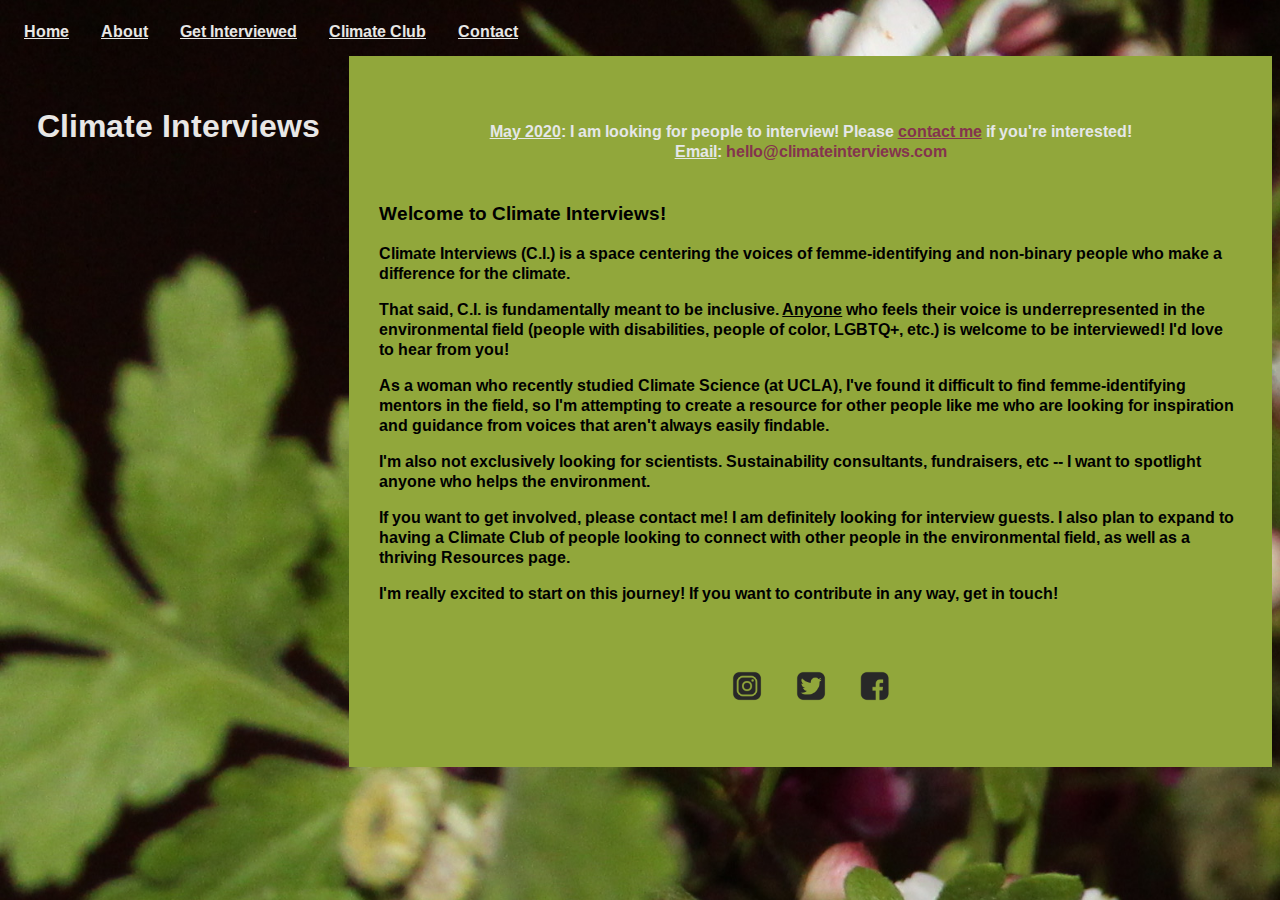
<file: index.html>
<!DOCTYPE html>
<html lang="en">
<head>
  <!-- Global site tag (gtag.js) - Google Analytics -->
  <script async src="https://www.googletagmanager.com/gtag/js?id=UA-167232995-1"></script>
  <script>
    window.dataLayer = window.dataLayer || [];
    function gtag(){dataLayer.push(arguments);}
    gtag('js', new Date());

    gtag('config', 'UA-167232995-1');
  </script>
  
    <meta charset="UTF-8">
    <title>Climate Interviews</title>
    <link rel="icon" href="icon.png" type="image/x-icon">
<!--    <link rel="shortcut icon" href="icon.png" type="image/x-icon"> -->
    <meta name="viewport" content="width=device-width, initial-scale=1">
    <meta name="keywords" content="climate, women, environment, blog, interviews, sustainability, femme, non-binary">
    <meta name="description" content="A space centering the voices of femme-identifying and non-binary people who make a difference for the climate.">
    <meta name="author" content="Ashley Hoffmann">

    <link href="style.css" rel="stylesheet" type="text/css">
    <link href="https://fonts.googleapis.com/css2?family=Arimo:wght@400;700&display=swap" rel="stylesheet">
</head>

<body>

  <div class="navbar">
    <a href="/index.html">Home</a>
    <a href="/about.html">About</a>
    <a href="/interview-info.html">Get Interviewed</a>
<!--    <div class="dropdown">
      <button class="dropbtn">Interviews
        <i class="fa fa-caret-down"></i>
      </button>
      <div class="dropdown-content">
        <a href="/interview-info.html">Interview Information</a>
        <a href="/contact.html">Could be you! Contact me! ;~)</a>
      </div>
    </div> -->
<!--    <a href="/resources.html">Resources</a> -->
    <a href="/club.html">Climate Club</a>
    <a href="/contact.html">Contact</a>
  </div>

<div class="column-container">
    <div class="left column">
      <h1 class="title" id="title">Climate Interviews</h1><br>
    </div>
    <div class="right column">
          <div class="words">
            <div style="text-align:center">
            <p style="color:#e5e7e8"><span style="text-decoration:underline">May 2020</span>: I am looking for people to interview! Please <a href="/contact.html" class="links">contact me</a> if you're interested!<br>
              <span style="text-decoration:underline">Email</span>: <span class="links">hello@climateinterviews.com</span><br><br></p></div>
            <p style="font-size: larger">Welcome to Climate Interviews!</p>
            <p>Climate Interviews (C.I.) is a space centering the voices of femme-identifying and non-binary people who make a difference for the climate.</p>
            <p>That said, C.I. is fundamentally meant to be inclusive. <span style="text-decoration:underline">Anyone</span> who feels their voice is underrepresented in the environmental field (people with disabilities, people of color, LGBTQ+, etc.) is welcome to be interviewed! I'd love to hear from you!</p>
            <p>As a woman who recently studied Climate Science (at UCLA), I've found it difficult to find femme-identifying mentors in the field, so I'm attempting to create a resource for other people like me who are looking for inspiration and guidance from voices that aren't always easily findable.</p>
            <p>I'm also not exclusively looking for scientists. Sustainability consultants, fundraisers, etc -- I want to spotlight anyone who helps the environment.</p>
            <p>If you want to get involved, please contact me! I am definitely looking for interview guests. I also plan to expand to having a Climate Club of people looking to connect with other people in the environmental field, as well as a thriving Resources page.</p>
            <p>I'm really excited to start on this journey! If you want to contribute in any way, get in touch!</p><br>
            <p style="text-align:center"><a href="https://www.instagram.com/climateinterviews/" target="_blank"><img src="ig-icon.png" class="social-icons" alt="Instagram"></a> <a href="https://www.twitter.com/ClimateInts" target="_blank"><img src="tw-icon.png" class="social-icons" alt="Twitter"></a> <a href="https://www.facebook.com/pg/ClimateInterviews/" target="_blank"><img src="fb-icon.png" class="social-icons" alt="Facebook"></a></p>
<!--           <h2 class="header">Sample Interview: XYZ<br></h2>
            <p class="words">Lorum ipsum.<br></p> -->
            </div>
      </div>
  </div>
</body>
</html>
</file>
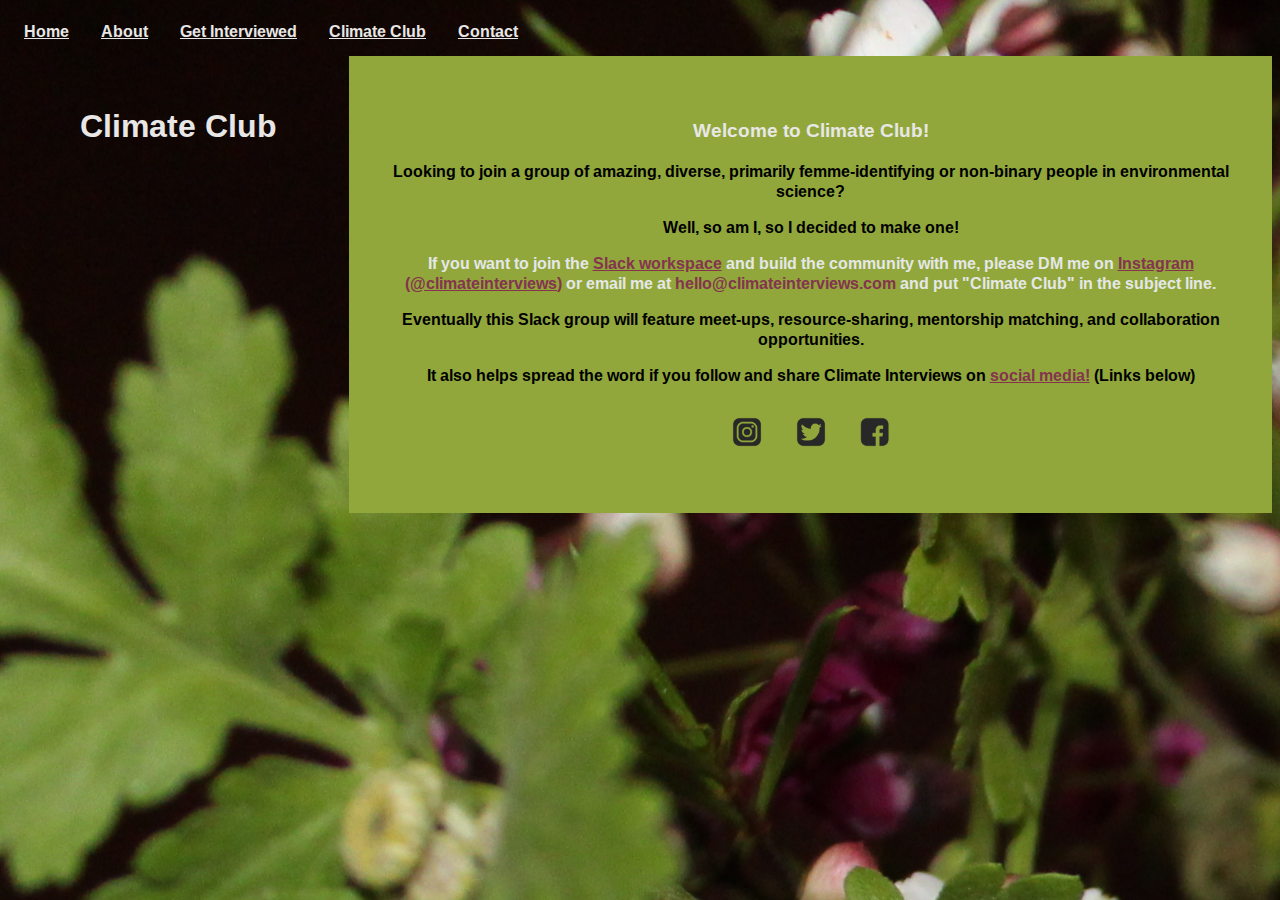
<file: club.html>
<!DOCTYPE html>
<html lang="en">
<head>
  <!-- Global site tag (gtag.js) - Google Analytics -->
  <script async src="https://www.googletagmanager.com/gtag/js?id=UA-167232995-1"></script>
  <script>
    window.dataLayer = window.dataLayer || [];
    function gtag(){dataLayer.push(arguments);}
    gtag('js', new Date());

    gtag('config', 'UA-167232995-1');
  </script>
  
    <meta charset="UTF-8">
    <title>Climate Interviews</title>
    <link rel="icon" href="icon.png" type="image/x-icon">
<!--    <link rel="shortcut icon" href="icon.png" type="image/x-icon"> -->
    <meta name="viewport" content="width=device-width, initial-scale=1">
    <meta name="keywords" content="climate, women, environment, blog, interviews, sustainability, femme, non-binary">
    <meta name="description" content="A space centering the voices of femme-identifying and non-binary people who make a difference for the climate.">
    <meta name="author" content="Ashley Hoffmann">

    <link href="style.css" rel="stylesheet" type="text/css">
    <link href="https://fonts.googleapis.com/css2?family=Arimo:wght@400;700&display=swap" rel="stylesheet">
</head>

<body>

  <div class="navbar">
    <a href="/index.html">Home</a>
    <a href="/about.html">About</a>
    <a href="/interview-info.html">Get Interviewed</a>
<!--    <div class="dropdown">
      <button class="dropbtn">Interviews
        <i class="fa fa-caret-down"></i>
      </button>
      <div class="dropdown-content">
        <a href="/interview-info.html">Interview Information</a>
        <a href="/contact.html">Could be you! Contact me! ;~)</a>
      </div>
    </div> -->
<!--    <a href="/resources.html">Resources</a> -->
    <a href="/club.html">Climate Club</a>
    <a href="/contact.html">Contact</a>
  </div>

<div class="column-container">
    <div class="left column">
      <h1 class="title" id="title">Climate Club</h1><br>
    </div>
    <div class="right column">
          <div class="words" style="text-align:center">
            <p class="header" style="font-size: larger">Welcome to Climate Club!</p>
            <p>Looking to join a group of amazing, diverse, primarily femme-identifying or non-binary people in environmental science?</p>
            <p>Well, so am I, so I decided to make one!</p>
            <p style="color:#e5e7e8">If you want to join the <a href="http://climateinterviews.slack.com/" target="_blank" class='links'>Slack workspace</a> and build the community with me, please DM me on <a href="instagram.com/climateinterviews" target="_blank" class="links">Instagram (@climateinterviews)</a> or email me at <span class="links">hello@climateinterviews.com</span> and put "Climate Club" in the subject line.<br></p>
            <p>Eventually this Slack group will feature meet-ups, resource-sharing, mentorship matching, and collaboration opportunities.</p>
            <p>It also helps spread the word if you follow and share Climate Interviews on <a href="/contact.html" class="links">social media!</a> (Links below)</p>
            <p><a href="https://www.instagram.com/climateinterviews/" target="_blank"><img src="ig-icon.png" class="social-icons" alt="Instagram"></a> <a href="https://www.twitter.com/ClimateInts" target="_blank"><img src="tw-icon.png" class="social-icons" alt="Twitter"></a> <a href="https://www.facebook.com/pg/ClimateInterviews/" target="_blank"><img src="fb-icon.png" class="social-icons" alt="Facebook"></a></p>
          </div>
      </div>
  </div>
</body>
</html>
</file>
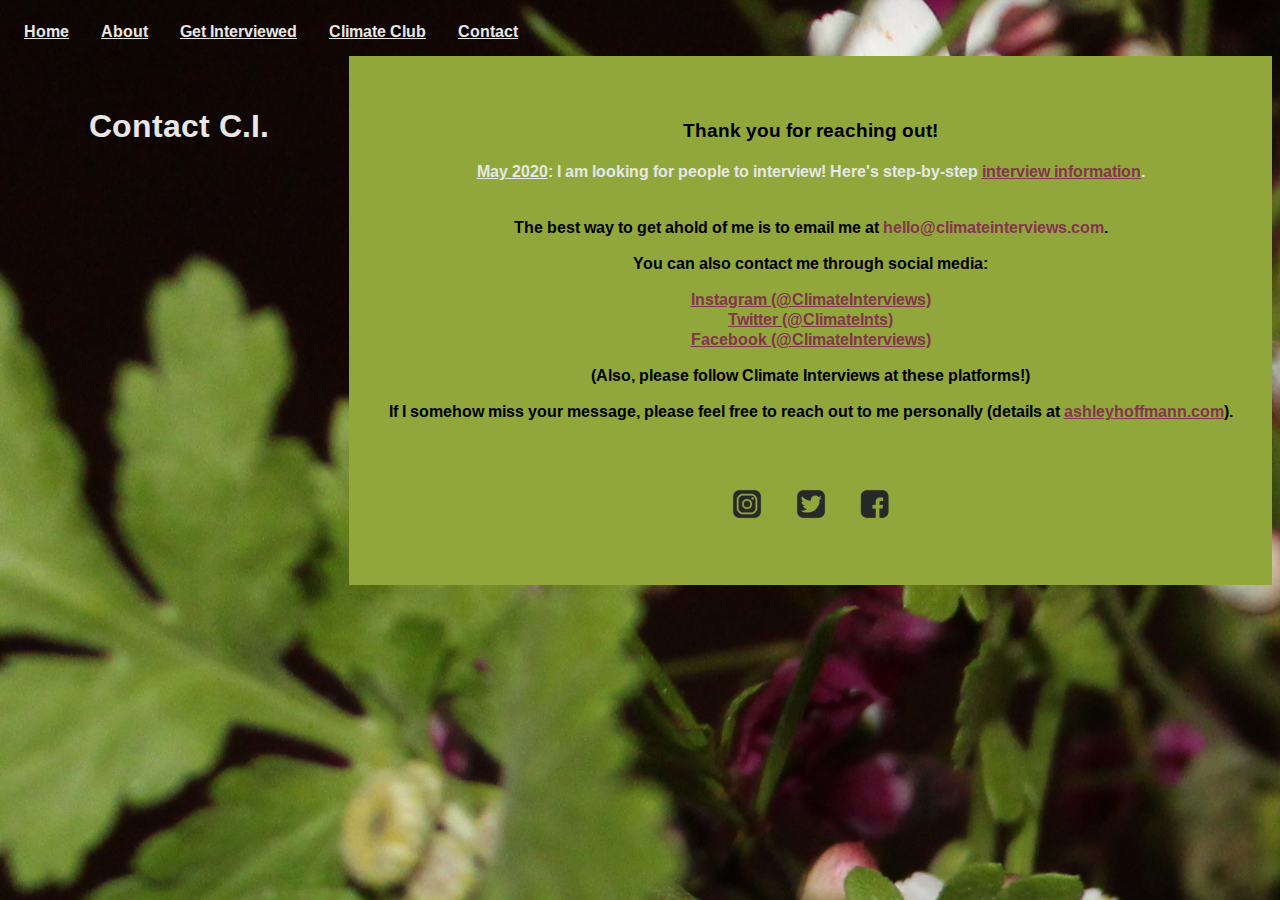
<file: contact.html>
<!DOCTYPE html>
<html lang="en">
<head>
  <!-- Global site tag (gtag.js) - Google Analytics -->
  <script async src="https://www.googletagmanager.com/gtag/js?id=UA-167232995-1"></script>
  <script>
    window.dataLayer = window.dataLayer || [];
    function gtag(){dataLayer.push(arguments);}
    gtag('js', new Date());

    gtag('config', 'UA-167232995-1');
  </script>
  
    <meta charset="UTF-8">
    <title>Climate Interviews</title>
    <link rel="icon" href="icon.png">
    <meta name="viewport" content="width=device-width, initial-scale=1">

    <link href="style.css" rel="stylesheet" type="text/css">
    <link href="https://fonts.googleapis.com/css2?family=Arimo:wght@400;700&display=swap" rel="stylesheet">
</head>

<body>

  <div class="navbar">
    <a href="/index.html">Home</a>
    <a href="/about.html">About</a>
    <a href="/interview-info.html">Get Interviewed</a>
<!--    <div class="dropdown">
      <button class="dropbtn">Interviews
        <i class="fa fa-caret-down"></i>
      </button>
      <div class="dropdown-content">
        <a href="/interview-info.html">Interview Information</a>
        <a href="/contact.html">Could be you! Contact me! ;~)</a>
      </div>
    </div> -->
<!--    <a href="/resources.html">Resources</a> -->
    <a href="/club.html">Climate Club</a>
    <a href="/contact.html">Contact</a>
  </div>

<div class="column-container">
    <div class="left column">
      <h1 class="title" id="title">Contact C.I.</h1><br>
    </div>
    <div class="right column">
          <div class="words" style="text-align:center">
            <p style="font-size: larger">Thank you for reaching out!</p>
            <p style="color:#e5e7e8"><span style="text-decoration:underline">May 2020</span>: I am looking for people to interview! Here's step-by-step <a href="/interview-info" class="links">interview information</a>.<br><br></p>
            <p>The best way to get ahold of me is to email me at <span class="links">hello@climateinterviews.com</span>.</p>
            <p>You can also contact me through social media:</p>
            <p><a href="https://www.instagram.com/climateinterviews/" target="_blank" class="links" alt="Instagram">Instagram (@ClimateInterviews)</a>
              <br><a href="https://twitter.com/ClimateInts" target="_blank" class="links" alt="Twitter">Twitter (@ClimateInts)</a>
              <br><a href="https://www.facebook.com/pg/ClimateInterviews/" target="_blank" class="links" alt="Facebook">Facebook (@ClimateInterviews)</a></p>
            <p>(Also, please follow Climate Interviews at these platforms!)</p>
            <p>If I somehow miss your message, please feel free to reach out to me personally (details at <a href="ashleyhoffmann.com" target="_blank" class="links">ashleyhoffmann.com</a>).</p><br>
            <p><a href="https://www.instagram.com/climateinterviews/" target="_blank"><img src="ig-icon.png" class="social-icons" alt="Instagram"></a> <a href="https://www.twitter.com/ClimateInts" target="_blank"><img src="tw-icon.png" class="social-icons" alt="Twitter"></a> <a href="https://www.facebook.com/pg/ClimateInterviews/" target="_blank"><img src="fb-icon.png" class="social-icons" alt="Facebook"></a></p>
            </div>
      </div>
  </div>
</body>
</html>
</file>
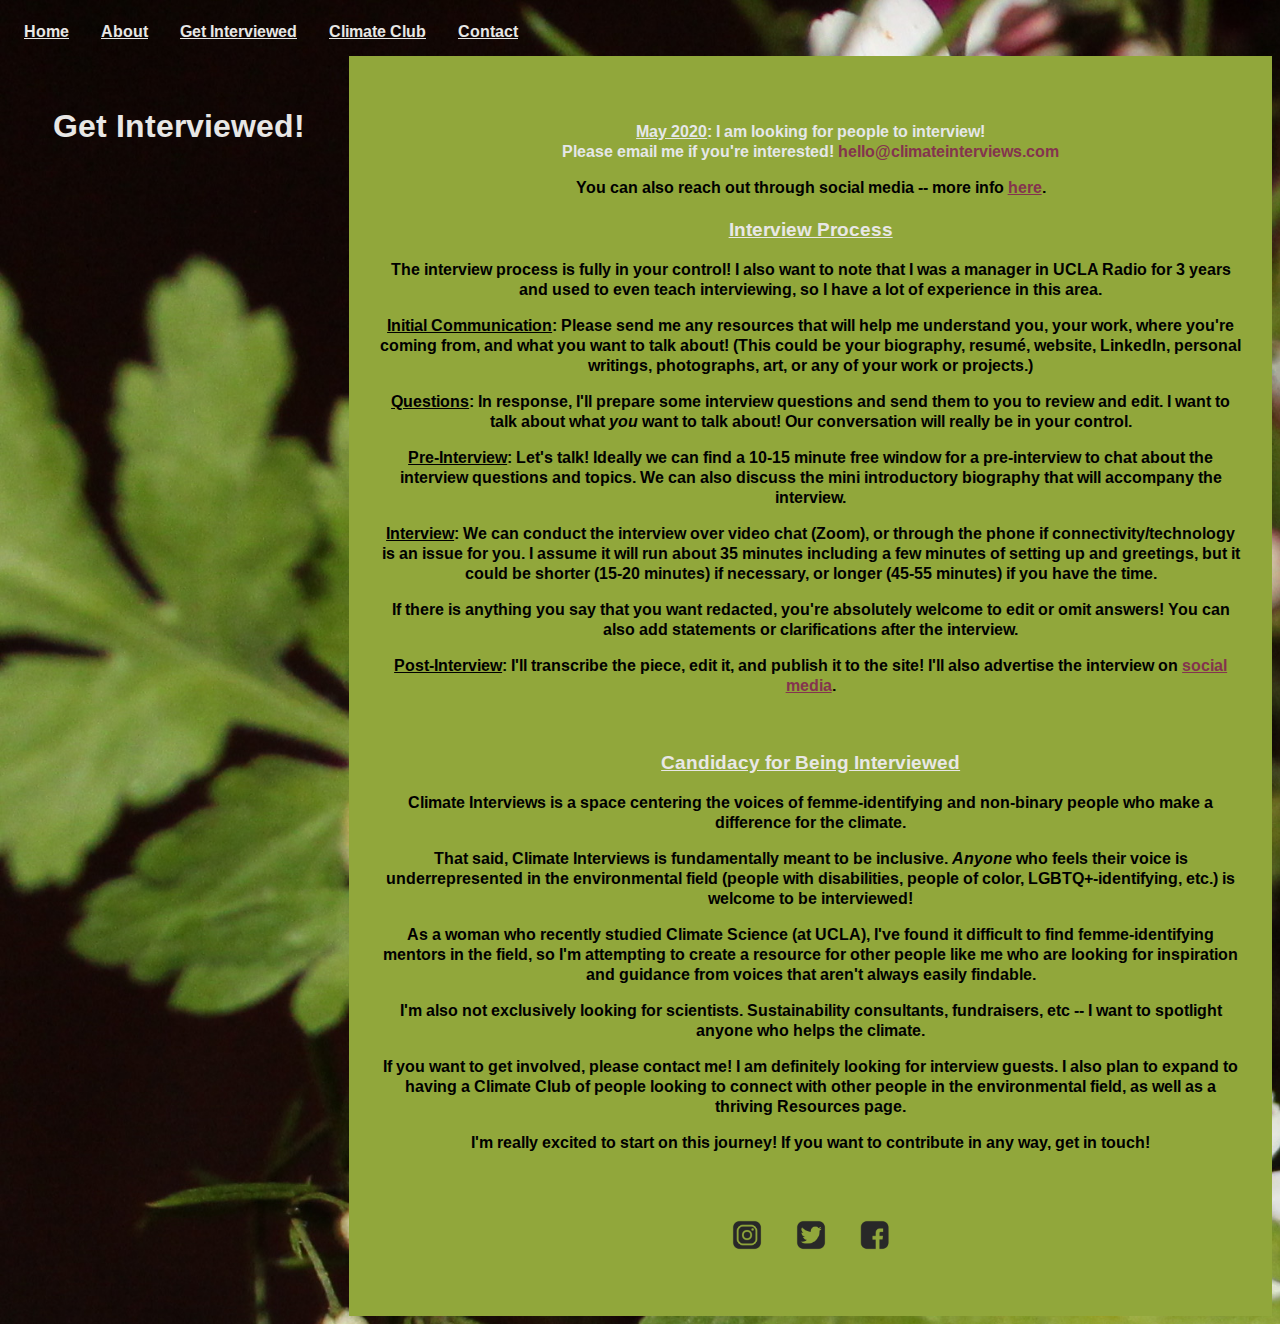
<file: interview-info.html>
<!DOCTYPE html>
<html lang="en">
<head>
  <!-- Global site tag (gtag.js) - Google Analytics -->
  <script async src="https://www.googletagmanager.com/gtag/js?id=UA-167232995-1"></script>
  <script>
    window.dataLayer = window.dataLayer || [];
    function gtag(){dataLayer.push(arguments);}
    gtag('js', new Date());

    gtag('config', 'UA-167232995-1');
  </script>
  
    <meta charset="UTF-8">
    <title>Climate Interviews</title>
    <link rel="icon" href="icon.png" type="image/x-icon">
<!--    <link rel="shortcut icon" href="icon.png" type="image/x-icon"> -->
    <meta name="viewport" content="width=device-width, initial-scale=1">
    <meta name="keywords" content="climate, women, environment, blog, interviews, sustainability, femme, non-binary">
    <meta name="description" content="A space centering the voices of femme-identifying and non-binary people who make a difference for the climate.">
    <meta name="author" content="Ashley Hoffmann">

    <link href="style.css" rel="stylesheet" type="text/css">
    <link href="https://fonts.googleapis.com/css2?family=Arimo:wght@400;700&display=swap" rel="stylesheet">
</head>

<body>

  <div class="navbar">
    <a href="/index.html">Home</a>
    <a href="/about.html">About</a>
    <a href="/interview-info.html">Get Interviewed</a>
<!--    <div class="dropdown">
      <button class="dropbtn">Interviews
        <i class="fa fa-caret-down"></i>
      </button>
      <div class="dropdown-content">
        <a href="/interview-info.html">Interview Information</a>
        <a href="/contact.html">Could be you! Contact me! ;~)</a>
      </div>
    </div> -->
<!--    <a href="/resources.html">Resources</a> -->
    <a href="/club.html">Climate Club</a>
    <a href="/contact.html">Contact</a>
  </div>

<div class="column-container">
    <div class="left column">
      <h1 class="title" id="title">Get Interviewed!</h1><br>
    </div>
    <div class="right column">
          <div class="words" style="text-align:center">
            <p style="color:#e5e7e8"><span style="text-decoration:underline">May 2020</span>: I am looking for people to interview! <br>Please email me if you're interested! <span style="color:#84344e">hello@climateinterviews.com</span><br></p>
            <p>You can also reach out through social media -- more info <a href="/contact.html" class="links">here</a>.</p>
            <p class="interview-header">Interview Process</p>
            <p>The interview process is fully in your control! I also want to note that I was a manager in UCLA Radio for 3 years and used to even teach interviewing, so I have a lot of experience in this area.</p>
            <p><span style="text-decoration: underline">Initial Communication</span>: Please send me any resources that will help me understand you, your work, where you're coming from, and what you want to talk about! (This could be your biography, resumé, website, LinkedIn, personal writings, photographs, art, or any of your work or projects.)</p>
            <p><span style="text-decoration: underline">Questions</span>: In response, I'll prepare some interview questions and send them to you to review and edit. I want to talk about what <i>you</i> want to talk about! Our conversation will really be in your control.</p>
            <p><span style="text-decoration: underline">Pre-Interview</span>: Let's talk! Ideally we can find a 10-15 minute free window for a pre-interview to chat about the interview questions and topics. We can also discuss the mini introductory biography that will accompany the interview.</p>
            <p><span style="text-decoration: underline">Interview</span>: We can conduct the interview over video chat (Zoom), or through the phone if connectivity/technology is an issue for you. I assume it will run about 35 minutes including a few minutes of setting up and greetings, but it could be shorter (15-20 minutes) if necessary, or longer (45-55 minutes) if you have the time. </p>
              <p>If there is anything you say that you want redacted, you're absolutely welcome to edit or omit answers! You can also add statements or clarifications after the interview.</p>
            <p><span style="text-decoration: underline">Post-Interview</span>: I'll transcribe the piece, edit it, and publish it to the site! I'll also advertise the interview on <a href="/contact.html" class="links">social media</a>.</p>
            <br><p class="interview-header">Candidacy for Being Interviewed</p>
            <p>Climate Interviews is a space centering the voices of femme-identifying and non-binary people who make a difference for the climate.</p>
            <p>That said, Climate Interviews is fundamentally meant to be inclusive. <i>Anyone</i> who feels their voice is underrepresented in the environmental field (people with disabilities, people of color, LGBTQ+-identifying, etc.) is welcome to be interviewed!</p>
            <p>As a woman who recently studied Climate Science (at UCLA), I've found it difficult to find femme-identifying mentors in the field, so I'm attempting to create a resource for other people like me who are looking for inspiration and guidance from voices that aren't always easily findable.</p>
            <p>I'm also not exclusively looking for scientists. Sustainability consultants, fundraisers, etc -- I want to spotlight anyone who helps the climate.</p>
            <p>If you want to get involved, please contact me! I am definitely looking for interview guests. I also plan to expand to having a Climate Club of people looking to connect with other people in the environmental field, as well as a thriving Resources page.</p>
            <p>I'm really excited to start on this journey! If you want to contribute in any way, get in touch!</p><br>
            <p><a href="https://www.instagram.com/climateinterviews/" target="_blank"><img src="ig-icon.png" class="social-icons" alt="Instagram"></a> <a href="https://twitter.com/ClimateInts" target="_blank"><img src="tw-icon.png" class="social-icons" alt="Twitter"></a> <a href="https://www.facebook.com/pg/ClimateInterviews/" target="_blank"><img src="fb-icon.png" class="social-icons" alt="Facebook"></a></p>
            </div>
      </div>
  </div>
</body>
</html>
</file>
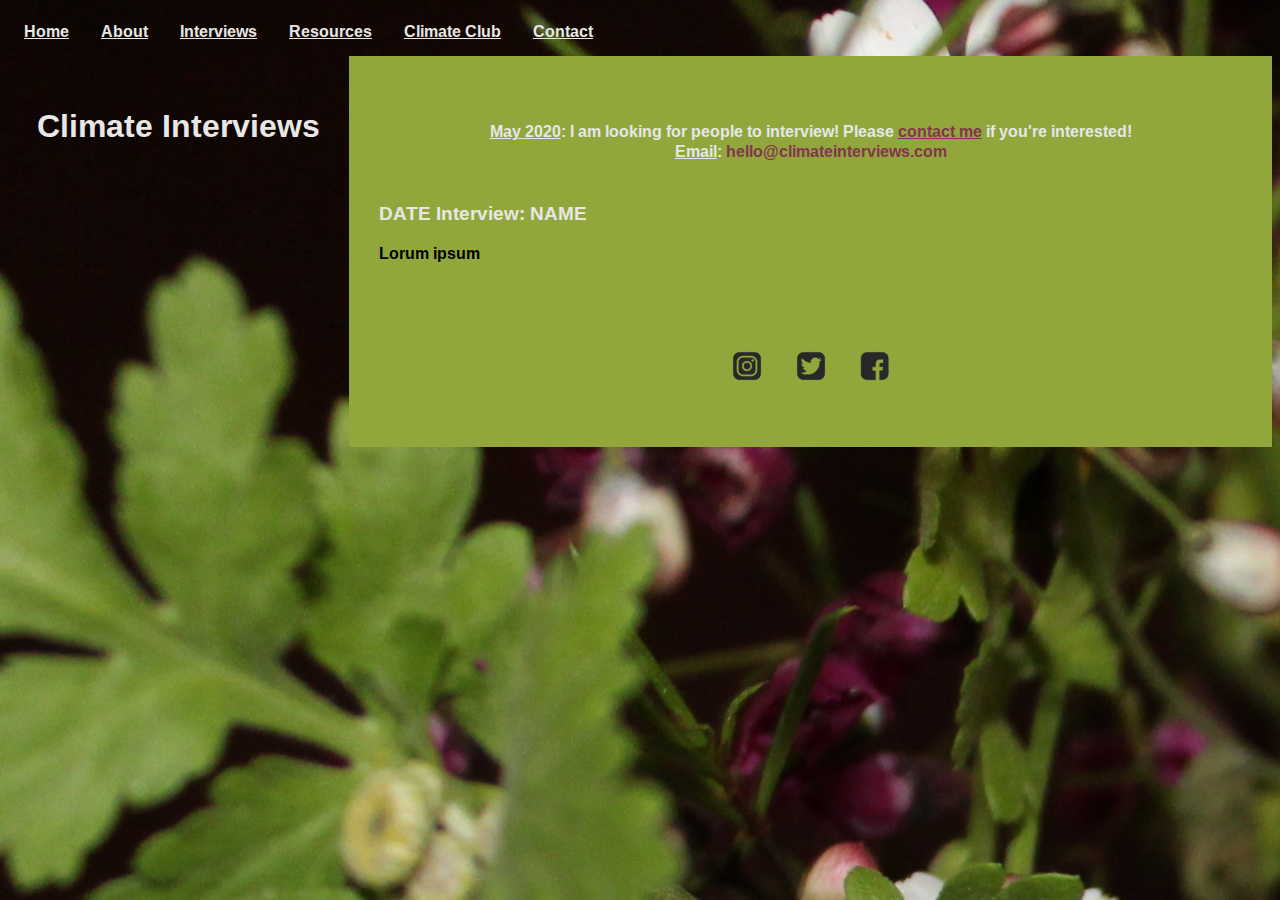
<file: interviews.html>
<!DOCTYPE html>
<html lang="en">
<head>
  <!-- Global site tag (gtag.js) - Google Analytics -->
  <script async src="https://www.googletagmanager.com/gtag/js?id=UA-167232995-1"></script>
  <script>
    window.dataLayer = window.dataLayer || [];
    function gtag(){dataLayer.push(arguments);}
    gtag('js', new Date());

    gtag('config', 'UA-167232995-1');
  </script>
  
    <meta charset="UTF-8">
    <title>Climate Interviews</title>
    <link rel="icon" href="icon.png" type="image/x-icon">
<!--    <link rel="shortcut icon" href="icon.png" type="image/x-icon"> -->
    <meta name="viewport" content="width=device-width, initial-scale=1">
    <meta name="keywords" content="climate, women, environment, blog, interviews, sustainability, femme, non-binary">
    <meta name="description" content="A space centering the voices of femme-identifying and non-binary people who make a difference for the climate.">
    <meta name="author" content="Ashley Hoffmann">

    <link href="style.css" rel="stylesheet" type="text/css">
    <link href="https://fonts.googleapis.com/css2?family=Arimo:wght@400;700&display=swap" rel="stylesheet">
</head>

<body>

  <div class="navbar">
    <a href="/index.html">Home</a>
    <a href="/about.html">About</a>
    <div class="dropdown">
      <button class="dropbtn">Interviews
        <i class="fa fa-caret-down"></i>
      </button>
      <div class="dropdown-content">
        <a href="/interview-info.html">Interview Information</a>
        <a href="/interviews.html">Past Interviews</a>
      </div>
    </div>
    <a href="/resources.html">Resources</a>
    <a href="/club.html">Climate Club</a>
    <a href="/contact.html">Contact</a>
  </div>

<div class="column-container">
    <div class="left column">
      <h1 class="title" id="title">Climate Interviews</h1><br>
    </div>
    <div class="right column">
          <div class="words">
            <div style="text-align:center">
            <p style="color:#e5e7e8"><span style="text-decoration:underline">May 2020</span>: I am looking for people to interview! Please <a href="/contact.html" class="links">contact me</a> if you're interested!<br>
              <span style="text-decoration:underline">Email</span>: <span class="links">hello@climateinterviews.com</span><br><br></p></div>
            <p class="header">DATE Interview: NAME</p>
            <p>Lorum ipsum</p><br><br>
<!--            <br><p class="header">DATE Interview: NAME</p>
            <p>Lorum ipsum</p><br><br> -->
            <p style="text-align:center"><a href="https://www.instagram.com/climateinterviews/"><img src="ig-icon.png" class="social-icons" alt="Instagram"></a> <a href="https://twitter.com/ClimateInts"><img src="tw-icon.png" class="social-icons" alt="Twitter"></a> <a href="https://www.facebook.com/pg/ClimateInterviews/"><img src="fb-icon.png" class="social-icons" alt="Facebook"></a></p>
            </div>
      </div>
  </div>
</body>
</html>
</file>
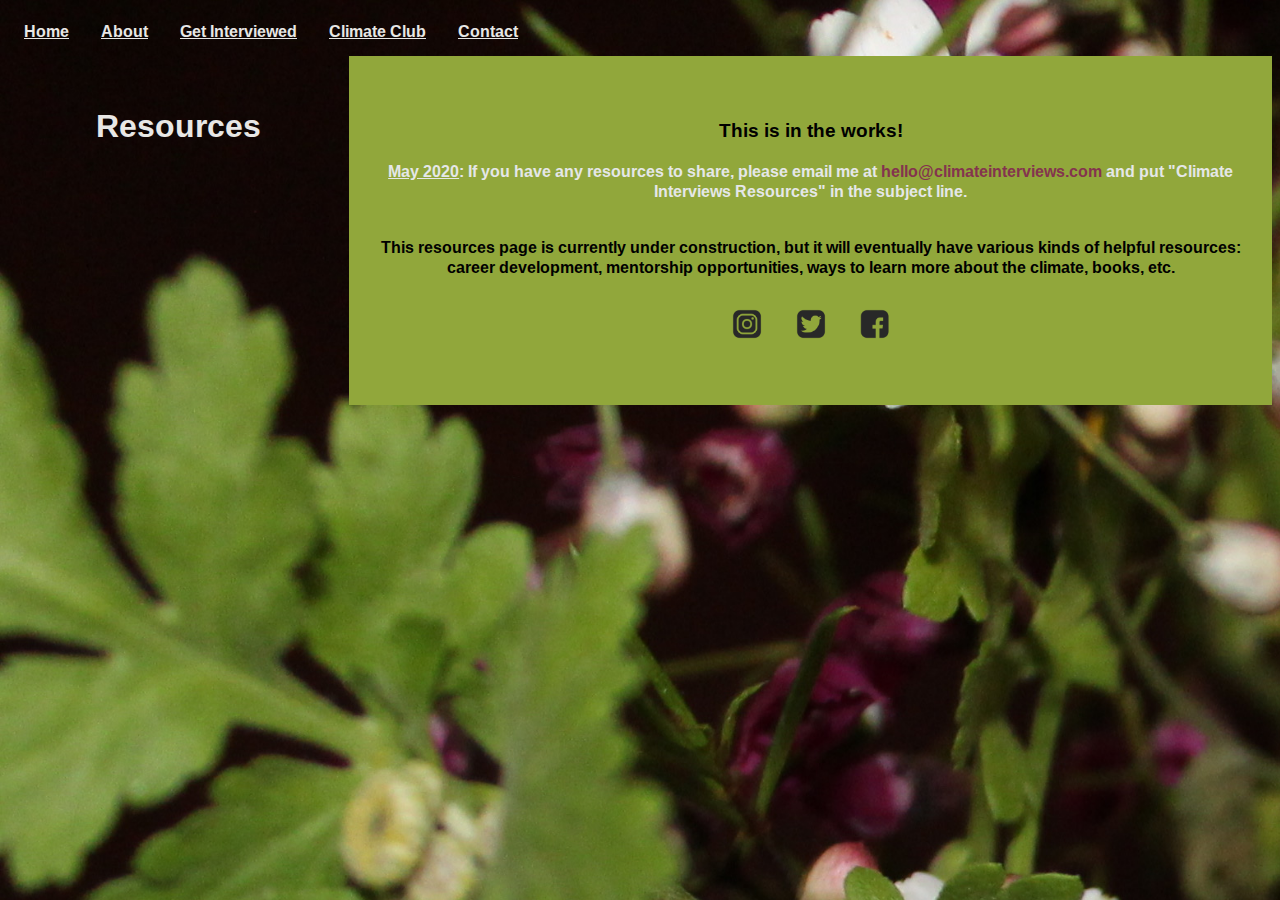
<file: resources.html>
<!DOCTYPE html>
<html lang="en">
<head>
  <!-- Global site tag (gtag.js) - Google Analytics -->
  <script async src="https://www.googletagmanager.com/gtag/js?id=UA-167232995-1"></script>
  <script>
    window.dataLayer = window.dataLayer || [];
    function gtag(){dataLayer.push(arguments);}
    gtag('js', new Date());

    gtag('config', 'UA-167232995-1');
  </script>
  
    <meta charset="UTF-8">
    <title>Climate Interviews</title>
    <link rel="icon" href="icon.png">
    <meta name="viewport" content="width=device-width, initial-scale=1">

    <link href="style.css" rel="stylesheet" type="text/css">
    <link href="https://fonts.googleapis.com/css2?family=Arimo:wght@400;700&display=swap" rel="stylesheet">
</head>

<body>

  <div class="navbar">
    <a href="/index.html">Home</a>
    <a href="/about.html">About</a>
    <a href="/interview-info.html">Get Interviewed</a>
<!--    <div class="dropdown">
      <button class="dropbtn">Interviews
        <i class="fa fa-caret-down"></i>
      </button>
      <div class="dropdown-content">
        <a href="/interview-info.html">Interview Information</a>
        <a href="/contact.html">Could be you! Contact me! ;~)</a>
      </div>
    </div> -->
<!--    <a href="/resources.html">Resources</a> -->
    <a href="/club.html">Climate Club</a>
    <a href="/contact.html">Contact</a>
  </div>

<div class="column-container">
    <div class="left column">
      <h1 class="title" id="title">Resources</h1><br>
    </div>
    <div class="right column">
          <div class="words" style="text-align:center">
            <p style="font-size: larger">This is in the works!</p>
            <p style="color:#e5e7e8"><span style="text-decoration:underline">May 2020</span>: If you have any resources to share, please email me at <span style="color:#84344e">hello@climateinterviews.com</span> and put "Climate Interviews Resources" in the subject line.<br><br></p>
            <p>This resources page is currently under construction, but it will eventually have various kinds of helpful resources: career development, mentorship opportunities, ways to learn more about the climate, books, etc.</p>
            <p><a href="https://instagram.com/climateinterviews/" target="_blank"><img src="ig-icon.png" class="social-icons" alt="Instagram"></a> <a href="https://www.twitter.com/ClimateInts" target="_blank"><img src="tw-icon.png" class="social-icons" alt="Twitter"></a> <a href="https://www.facebook.com/pg/ClimateInterviews/" target="_blank"><img src="fb-icon.png" class="social-icons" alt="Facebook"></a></p>
<!--            <h2 class="header">Learn More about the Climate<br></h2>
              <p class="words">Lorum ipsum.<br></p>
            <h2 class="header">Career Resources<br></h2>
              <p class="words">Lorum ipsum.<br></p>
            <h2 class="header">Mentorship Opportunities<br></h2>
              <p class="words">Lorum ipsum.<br></p> -->
            </div>
      </div>
  </div>
</body>
</html>
</file>
<file: style.css>
* {
  box-sizing: border-box;
}

body {
  font-family: 'Arimo', sans-serif;
  background-image: url(IMG_2996.jpg);
  background-size: 333%;
/*  background-color: black; */
  color: #780929;
}

.column-container {
    display: table; /* Make the container element behave like a table */
    width: 100%; /* Set full-width to expand the whole page */
}

.column {
  display: table-cell; /* Make elements inside the container behave like table cells */
}

.left {
  width: 27%;
  padding-top: 30px;
  text-align: center;
  padding-left: 15px;
  padding-right: 15px;
}

.right {
  width: 73%;
  padding: 30px;
  background-color: #91a73b;
}

.title {
  width: 100%;
  color: #e8e7e5;
  text-align: center;
  vertical-align: middle;
}

.header {
  color: #e8e7e5;
  font-size: larger;
}

.questions {
  color: #84baad;
  text-decoration: none;
}

.links {
  color: #84344e;
}

.words {
  color: black;
  font-weight: bolder;
  font-size: 16px;
}

.interview-header {
  color: #e8e7e5;
  font-size: larger;
  text-decoration: underline;
}

.social-icons {
  padding: 15px;
  max-width: 60px;
  height: auto;
}

/* Style the footer */
.footer {
  background-color: #f7faf9;
  padding: 10px;
  text-align: center;
}

.image {
  text-align: center;
  width: 96%;
  height: auto;
  vertical-align: top;
}

/* Responsive layout - when the screen is less than 600px wide, make the two columns stack on top of each other instead of next to each other */
@media screen and (max-width: 963px) {
  .column {
    display: block;
    width: 100%;
  }

  .navbar {
    background-color: black;
  }

  .title {
    background-color: black;
    width: 333px;
    padding: 15px;
  }
}

/* Navbar container */
.navbar {
  overflow: hidden;
}

/* Links inside the navbar */
.navbar a {
  float: left;
  font-size: 16px;
  font-weight: bolder;
  color: #e8e7e5;
  text-align: center;
  padding: 14px 16px;
  text-decoration: underline;
}

/* The dropdown container */
.dropdown {
  float: left;
  overflow: hidden;
}

/* Dropdown button */
.dropdown .dropbtn {
  font-size: 16px;
  font-weight: bolder;
  text-decoration: underline;
  border: none;
  outline: none;
  color: #e8e7e5;
  padding: 14px 16px;
  background-color: inherit;
  font-family: inherit; /* Important for vertical align on mobile phones */
  margin: 0; /* Important for vertical align on mobile phones */
}

/* Add a red background color to navbar links on hover */
.navbar a:hover, .dropdown:hover .dropbtn {
  background-color: inherit;
}

/* Dropdown content (hidden by default) */
.dropdown-content {
  display: none;
  position: absolute;
  background-color: #e8e7e5;
  min-width: 160px;
  box-shadow: 0px 8px 16px 0px rgba(0,0,0,0.2);
  z-index: 1;
}

/* Links inside the dropdown */
.dropdown-content a {
  float: none;
  font-weight: bolder;
  color: 	#84344e;
  padding: 12px 16px;
  text-decoration: none;
  display: block;
  text-align: left;
}

/* Add a grey background color to dropdown links on hover */
.dropdown-content a:hover {
  background-color: #d1c2c2;
}

/* Show the dropdown menu on hover */
.dropdown:hover .dropdown-content {
  display: block;
}
</file>
